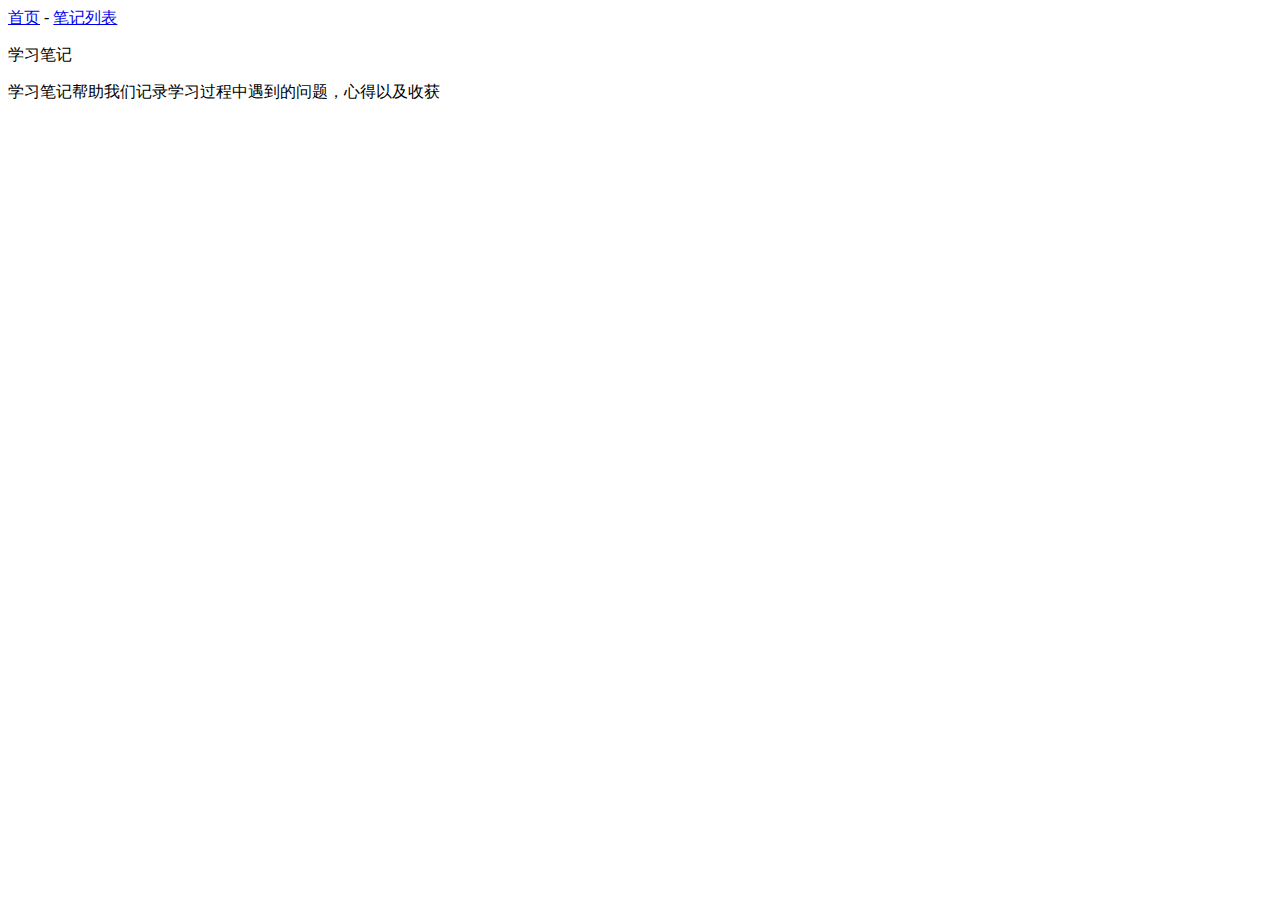
<file: index.html>
<html>
  <head>
    <meta http-equiv="Content-Type" content="text/html; charset=utf-8" />
    <script src="scripts/jquery-3.5.1.min.js"></script>
    <script type="module" src="scripts/main.js" defer></script>
  </head>
  <body>
    <div id="base"></div>
    <p>学习笔记</p>
    <p>学习笔记帮助我们记录学习过程中遇到的问题，心得以及收获</p>
  </body>
</html>
</file>
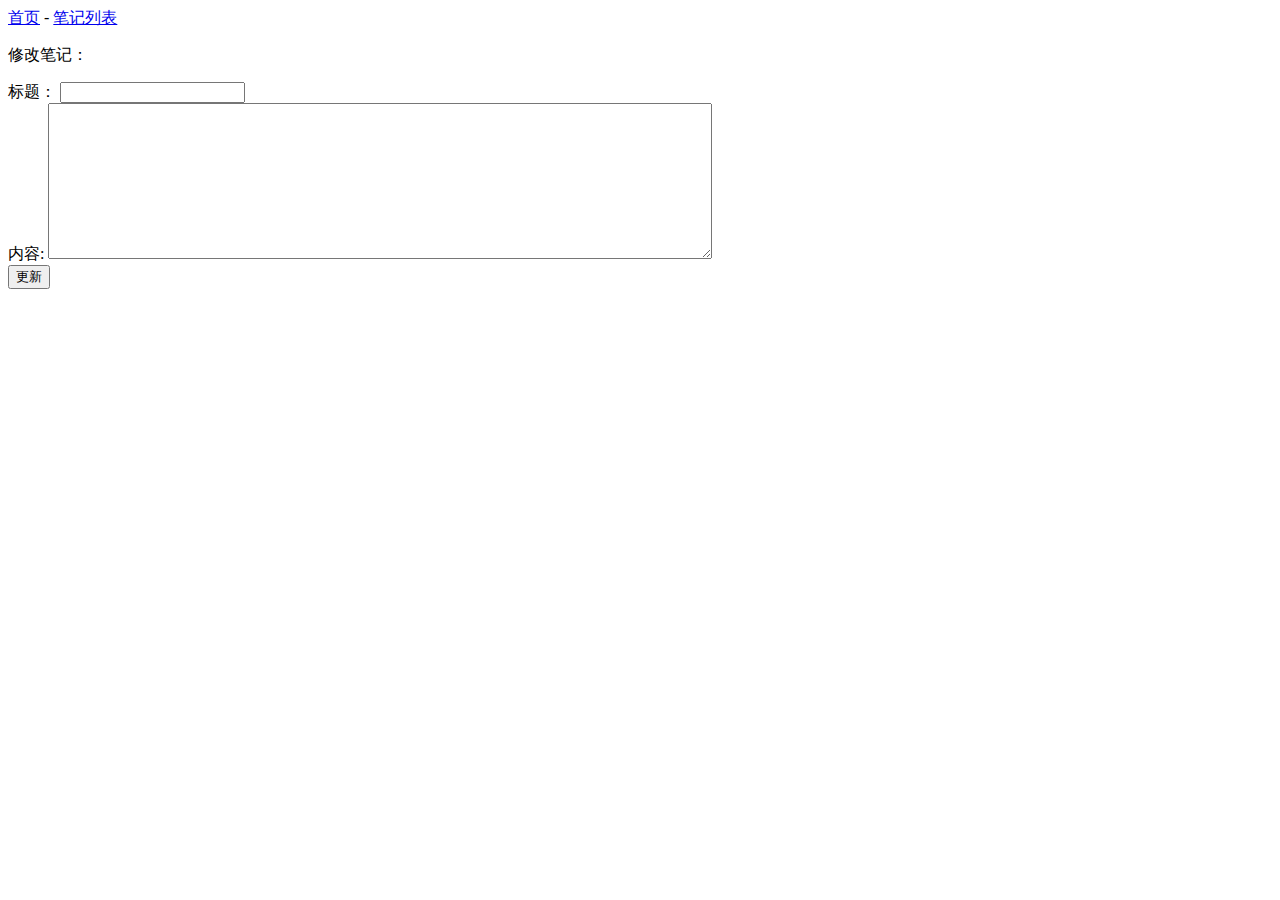
<file: edit_note.html>
<html>
  <head>
    <meta http-equiv="Content-Type" content="text/html; charset=utf-8" />
    <script src="scripts/jquery-3.5.1.min.js"></script>
    <script type="module" src="scripts/edit_note.js" defer></script>
  </head>
  <body>
    <div id="base"></div>

    <p>修改笔记：</p>

    <form action="" name="editNoteForm">
      <div>
        <label for="title">标题：</label>
        <input type="text" id="title">
      </div>
      <div>
        <label for="content">内容:</label>
        <textarea cols="80" rows="10" id="content" ></textarea>
      </div>
      <div>
        <button type="button" id="editNote">更新</button>
      </div>
    </form>

  </body>
</html>
</file>
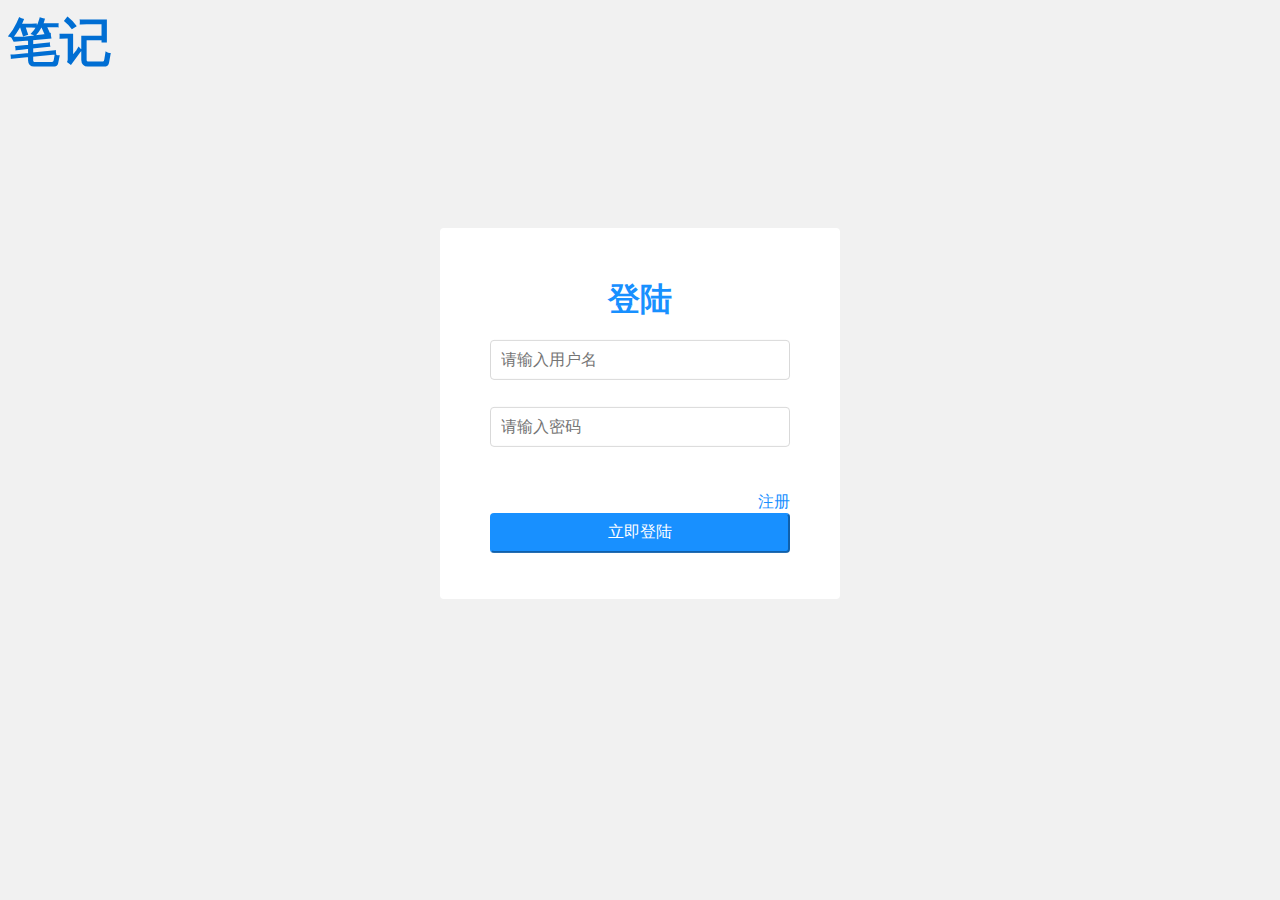
<file: login.html>
<html>
  <head>
    <meta http-equiv="Content-Type" content="text/html; charset=utf-8" />
    <script src="scripts/jquery-3.5.1.min.js"></script>
    <script type="module" src="scripts/login.js" defer></script>
    <link href="styles/login_register.css" rel="stylesheet">
    <link href="styles/login_style.css" rel="stylesheet">
  </head>
  <body>
    <a class="home_href" href="/">笔记</a>

    <div class="login_register_div">
      <div class="login_register_form">
        <div class="title">登陆</div></br>

        <form action="" name="loginForm">
          <div>
            <input type="text" id="username" placeholder="请输入用户名">
          </div>
          <div id="username_tips" class="error_tips"></br></div>

          <div>
            <input type="password" id="password" placeholder="请输入密码"><br>
          </div>
          <div id="password_tips" class="error_tips"></br></div></br>

          <a href="register.html">注册</a>
          <button type="button" id="login">立即登陆</button>
        </form>
      </div>
    </div>
  </body>
</html>
</file>
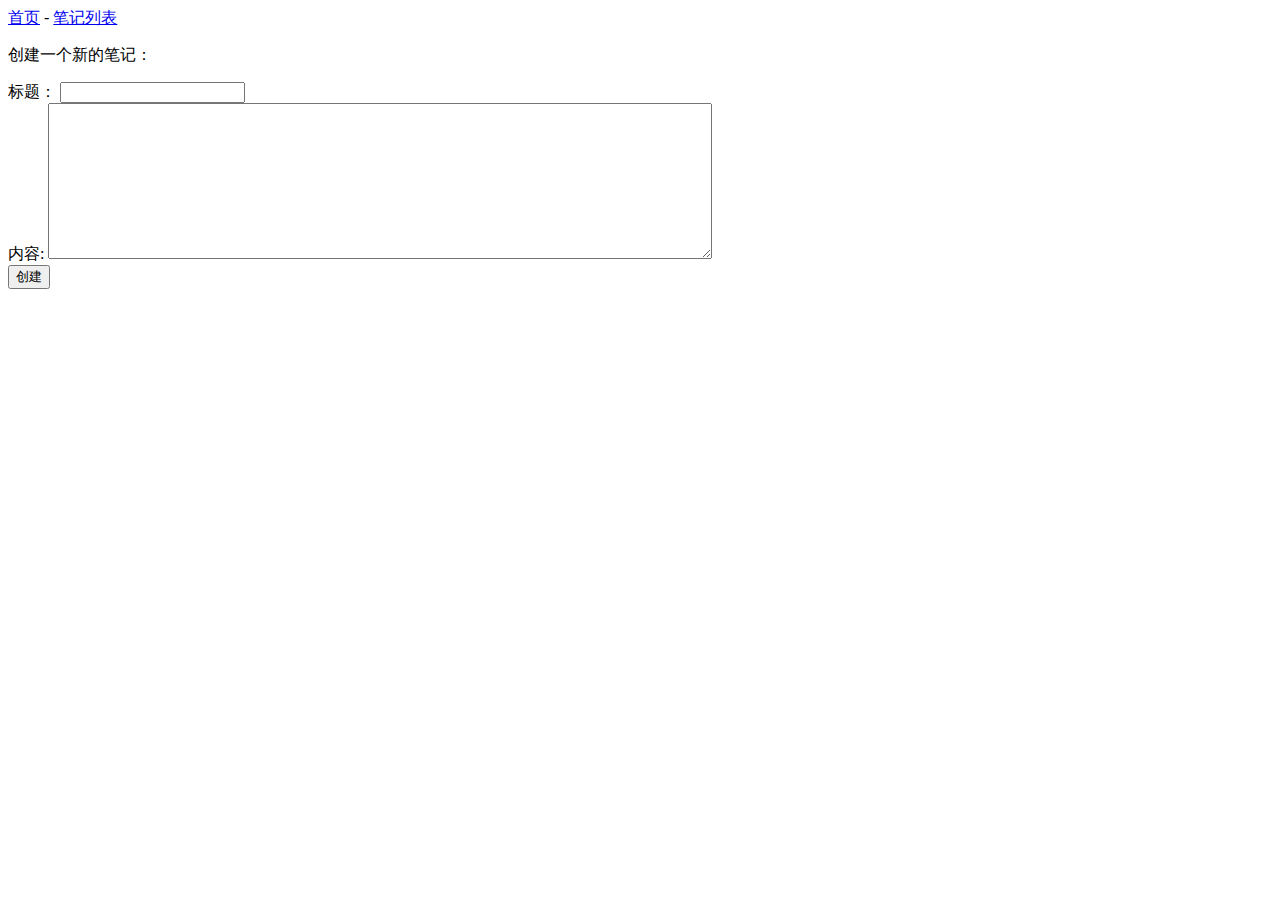
<file: new_note.html>
<html>
  <head>
    <meta http-equiv="Content-Type" content="text/html; charset=utf-8" />
    <script src="scripts/jquery-3.5.1.min.js"></script>
    <script type="module" src="scripts/new_note.js" defer></script>
  </head>
  <body>
    <div id="base"></div>

    <p>创建一个新的笔记：</p>

    <form action="" name="createNoteForm">
      <div>
        <label for="title">标题：</label>
        <input type="text" id="title">
      </div>
      <div>
        <label for="content">内容:</label>
        <textarea cols="80" rows="10" id="content" ></textarea>
        <!-- <input type="text" id="content"> -->
      </div>
      <div>
        <button type="button" id="createNote">创建</button>
      </div>
    </form>

  </body>
</html>
</file>
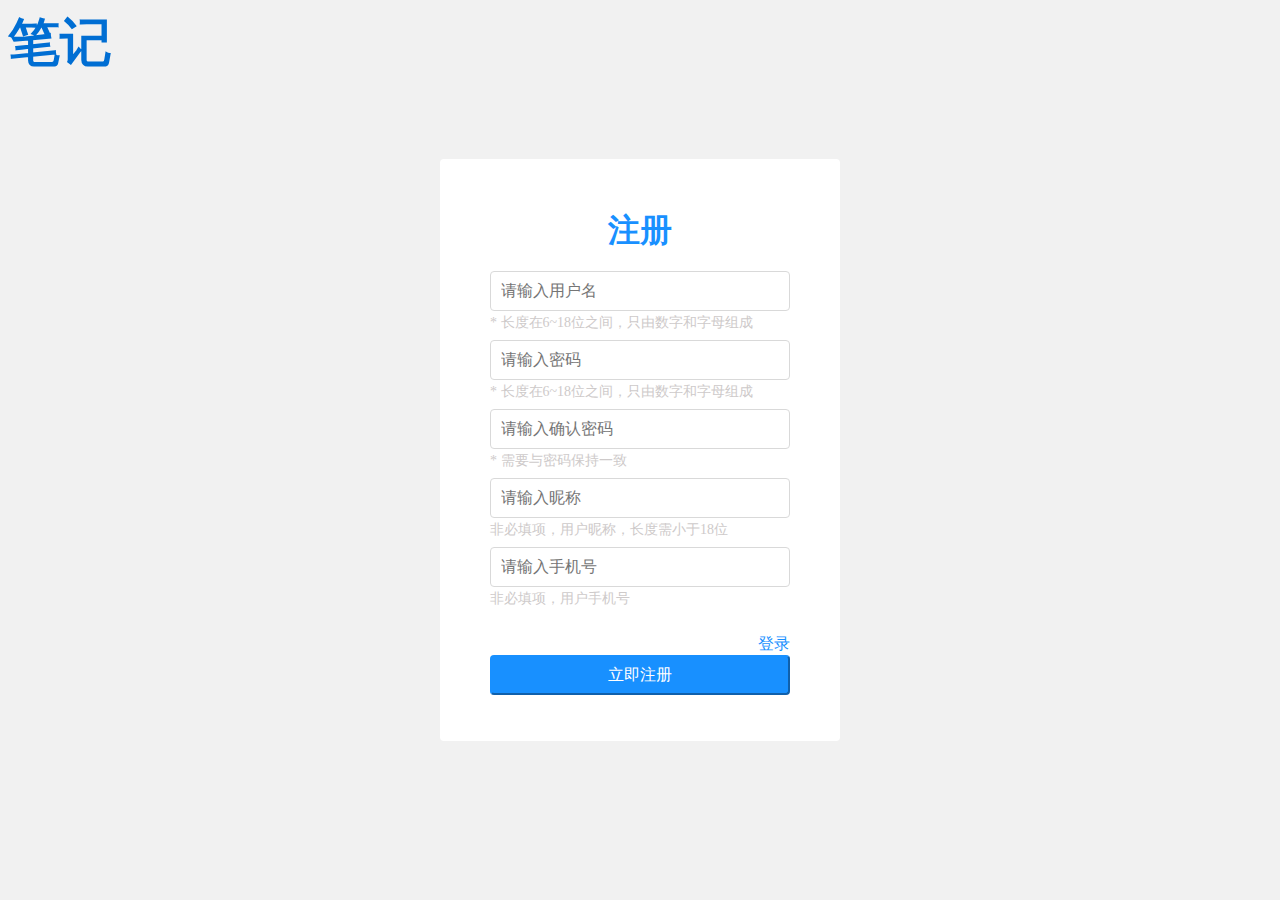
<file: register.html>
<html>
  <head>
    <meta http-equiv="Content-Type" content="text/html; charset=utf-8" />
    <script src="scripts/jquery-3.5.1.min.js"></script>
    <script type="module" src="scripts/register.js" defer></script>
    <link href="styles/login_register.css" rel="stylesheet">
  </head>
  <body>
    <a class="home_href" href="/">笔记</a>

    <div class="login_register_div">
      <div class="login_register_form">
        <div class="title">注册</div></br>

        <form action="" name="registerForm">
          <div>
            <input type="text" id="username" placeholder="请输入用户名">
          </div>
          <div id="username_tips" class="tips">* 长度在6~18位之间，只由数字和字母组成</div>
          <div>
            <input type="password" id="password" placeholder="请输入密码">
          </div>
          <div id="password_tips" class="tips">* 长度在6~18位之间，只由数字和字母组成</div>
          <div>
            <input type="password" id="repeat_password" placeholder="请输入确认密码">
          </div>
          <div id="repeat_password_tips" class="tips">* 需要与密码保持一致</div>
          <div>
            <input type="text" id="nickname" placeholder="请输入昵称">
          </div>
          <div id="nickname_tips" class="tips">非必填项，用户昵称，长度需小于18位</div>
          <div>
            <input type="phone" id="phone" placeholder="请输入手机号">
          </div>
          <div id="phone_tips" class="tips">非必填项，用户手机号</div></br>

          <a href="login.html">登录</a>
          <button type="button" id="register">立即注册</button>
        </form>
      </div>
    </div>

  </body>
</html>
</file>
<file: styles/login_register.css>
/* 登录&注册页复用的CSS */

body {
  /* 设置整个背景颜色为浅灰色 */
  background-color: #f1f1f1;
}

/* 调入首页的链接 */
.home_href {
  /* 设置元素的定位类型为：绝对定位 */
  position: absolute;
  /* 字体大小为 52像素 */
  font-size: 52px;
  /* 字体颜色为偏深一点的蓝色 */
  color: #006ed3;
  /* 设置字体为粗体 */
  font-weight: bolder;
  /* 不需要下划线 */
  text-decoration: none;
}

/* 登陆&注册块样式设置 */
.login_register_div {
  /* 设置宽度为400像素 */
  width: 400px;
  /* 高占块的100% */
  height: 100%;
  /* 设置外边距上下为0像素，外边距左右自适应浏览器边距居中 */
  /* 等价于 margin: 0 auto 0 auto */
  margin: 0 auto;
  /* 居中对齐弹性合的各项<div>元素 */
  display: flex;
  align-items: center;
}

/* 登陆&注册块内的表单样式设置 */
.login_register_div .login_register_form {
  /* 宽度占块的100% */
  width: 100%;
  /* 定义内边距上 右 下分别为：50像素 50像素 30像素 */
  padding: 50px 50px 30px;
  /* 定义背景颜色为纯白色 */
  background-color: #fff;
  /* 定义圆角边框为4像素 */
  border-radius: 4px;
}

/* 定义标题样式 */
.login_register_form .title {
  /* 设置字体大小为32像素 */
  font-size: 32px;
  /* 文字居中 */
  text-align: center;
  /* 字体颜色为浅蓝色 */
  color: #1890ff;
  /* 设置字体为粗体 */
  font-weight: bolder;
}

/* 登录&注册表单模块内的输入框样式 */
.login_register_form input {
  /* 内边距上下 左右分别为10 10 */
  padding: 10px 10px;
  /* 输入框内字体大小限定为16像素 */
  font-size: 16px;
  /* 宽占块的100% */
  width: 100%;
  /* 设置边框属性为 1像素宽 实线 浅灰色 */
  border: 1px solid #d9d9d9;
  /* 设置输入框圆角边框为4像素 */
  border-radius: 4px;
}

/* 登录&注册表单模块异常提示文字样式 */
.login_register_form .error_tips {
  /* 提示文字颜色为红色 */
  color: #ff0000;
  /* 提示文字大小为14像素 */
  font-size: 14px;
  /* 内边距上 右 下分别设置为3 0 8像素 */
  padding: 3px 0px 8px;
}

.login_register_form .tips {
  /* 提示文字颜色为浅灰色 */
  color: #cecaca;
  /* 提示文字大小为14像素 */
  font-size: 14px;
  /* 内边距上 右 下分别设置为3 0 8像素 */
  padding: 3px 0px 8px;
}
/* 登录&注册表单模块链接样式 */
.login_register_form a {
  /* 字体颜色为蓝色 */
  color: #1890ff;
  /* 不需要下划线 */
  text-decoration: none;
  /* 向右侧浮动 */
  float: right;
}

/* 登陆按钮样式 */
.login_register_form button {
  /* 宽占块的100% */
  width: 100%;
  /* 高度为40像素 */
  height: 40px;
  /* 按钮字体大小为16像素 */
  font-size: 16px;
  /* 按钮字体颜色为白色 */
  color: #fff;
  /* 按钮背景颜色为蓝色 */
  background: #1890ff;
  /* 按钮边框颜色同样为蓝色 */
  border-color: #1890ff;
  /* 按钮圆角边框为4像素 */
  border-radius: 4px;
}
</file>
<file: styles/login_style.css>
/* 登陆块内特定的表单样式设置 */
.login_register_form {
  /* 根据Y轴向上平移相对页面10%像素 */
  transform: translateY(-10%);
}
</file>
